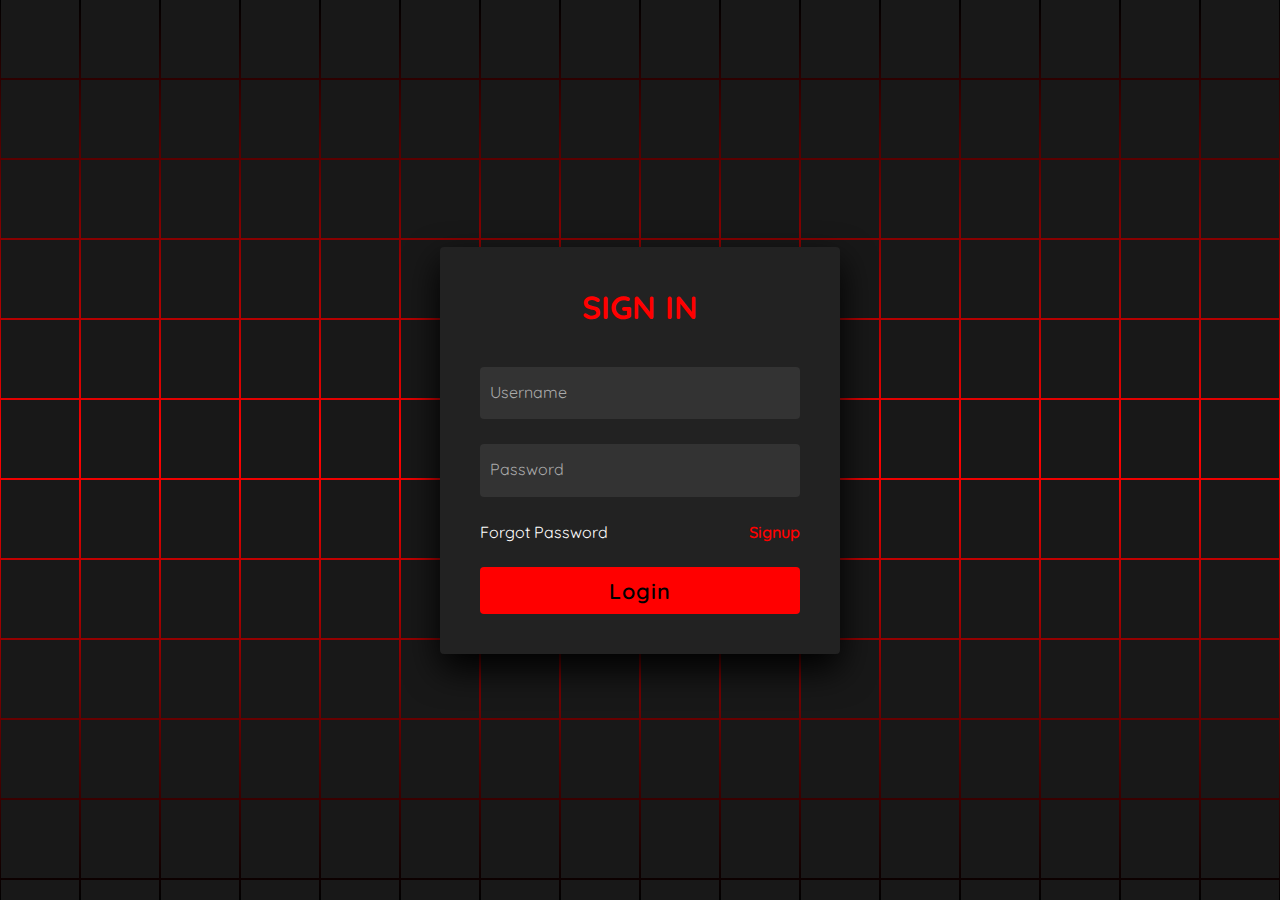
<file: kayıtt.html>
<!DOCTYPE html>
<html lang="en">
  <head>
    <meta charset="UTF-8" />
    <title>REGİSTER</title>
    <link rel="stylesheet" href="./css/kayıtt.css" />
  </head>
  <body>
    <!-- partial:index.partial.html -->
    <section>
      <span></span>
      <span></span>
      <span></span>
      <span></span>
      <span></span>
      <span></span>
      <span></span>
      <span></span>
      <span></span>
      <span></span>
      <span></span>
      <span></span>
      <span></span>
      <span></span>
      <span></span>
      <span></span>
      <span></span>
      <span></span>
      <span></span>
      <span></span>
      <span></span>
      <span></span>
      <span></span>
      <span></span>
      <span></span>
      <span></span>
      <span></span>
      <span></span>
      <span></span>
      <span></span>
      <span></span>
      <span></span>
      <span></span>
      <span></span>
      <span></span>
      <span></span>
      <span></span>
      <span></span>
      <span></span>
      <span></span>
      <span></span>
      <span></span>
      <span></span>
      <span></span>
      <span></span>
      <span></span>
      <span></span>
      <span></span>
      <span></span>
      <span></span>
      <span></span>
      <span></span>
      <span></span>
      <span></span>
      <span></span>
      <span></span>
      <span></span>
      <span></span>
      <span></span>
      <span></span>
      <span></span>
      <span></span>
      <span></span>
      <span></span>
      <span></span>
      <span></span>
      <span></span>
      <span></span>
      <span></span>
      <span></span>
      <span></span>
      <span></span>
      <span></span>
      <span></span>
      <span></span>
      <span></span>
      <span></span>
      <span></span>
      <span></span>
      <span></span>
      <span></span>
      <span></span>
      <span></span>
      <span></span>
      <span></span>
      <span></span>
      <span></span>
      <span></span>
      <span></span>
      <span></span>
      <span></span>
      <span></span>
      <span></span>
      <span></span>
      <span></span>
      <span></span>
      <span></span>
      <span></span>
      <span></span>
      <span></span>
      <span></span>
      <span></span>
      <span></span>
      <span></span>
      <span></span>
      <span></span>
      <span></span>
      <span></span>
      <span></span>
      <span></span>
      <span></span>
      <span></span>
      <span></span>
      <span></span>
      <span></span>
      <span></span>
      <span></span>
      <span></span>
      <span></span>
      <span></span>
      <span></span>
      <span></span>
      <span></span>
      <span></span>
      <span></span>
      <span></span>
      <span></span>
      <span></span>
      <span></span>
      <span></span>
      <span></span>
      <span></span>
      <span></span>
      <span></span>
      <span></span>
      <span></span>
      <span></span>
      <span></span>
      <span></span>
      <span></span>
      <span></span>
      <span></span>
      <span></span>
      <span></span>
      <span></span>
      <span></span>
      <span></span>
      <span></span>
      <span></span>
      <span></span>
      <span></span>
      <span></span>
      <span></span>
      <span></span>
      <span></span>
      <span></span>
      <span></span>
      <span></span>
      <span></span>
      <span></span>
      <span></span>
      <span></span>
      <span></span>
      <span></span>
      <span></span>
      <span></span>
      <span></span>
      <span></span>
      <span></span>
      <span></span>
      <span></span>
      <span></span>
      <span></span>
      <span></span>
      <span></span>
      <span></span>
      <span></span>
      <span></span>
      <span></span>
      <span></span>
      <span></span>
      <span></span>
      <span></span>
      <span></span>
      <span></span>
      <span></span>
      <span></span>
      <span></span>
      <span></span>
      <span></span>
      <span></span>
      <span></span>
      <span></span>
      <span></span>
      <span></span>
      <span></span>
      <span></span>
      <span></span>
      <span></span>
      <span></span>
      <span></span>
      <span></span>
      <span></span>
      <span></span>
      <span></span>
      <span></span>
      <span></span>
      <span></span>
      <span></span>
      <span></span>
      <span></span>
      <span></span>
      <span></span>
      <span></span>
      <span></span>
      <span></span>
      <span></span>
      <span></span>
      <span></span>
      <span></span>
      <span></span>
      <span></span>
      <span></span>
      <span></span>
      <span></span>
      <span></span>
      <span></span>
      <span></span>
      <span></span>
      <span></span>
      <span></span>
      <span></span>
      <span></span>
      <span></span>
      <span></span>
      <span></span>
      <span></span>
      <span></span>
      <span></span>
      <span></span>
      <span></span>
      <span></span>
      <span></span>
      <span></span>
      <span></span>
      <span></span>
      <span></span>
      <span></span>
      <span></span>
      <span></span>
      <span></span>
      <span></span>
      <span></span>
      <span></span>
      <span></span>
      <span></span>
      <span></span>
      <span></span>
      <span></span>
      <span></span>

      <div class="signin">
        <div class="content">
          <h2>Sign In</h2>
          <div class="form">
            <div class="inputBox">
              <input type="text" required />
              <i>Username</i>
            </div>
            <div class="inputBox">
              <input type="password" required />
              <i>Password</i>
            </div>
            <div class="links">
              <a href="#">Forgot Password</a>
              <a href="#">Signup</a>
            </div>
            <div class="inputBox">
              <input type="submit" value="Login" />
            </div>
          </div>
        </div>
      </div>
    </section>
    <!-- partial -->
  </body>
</html>
</file>
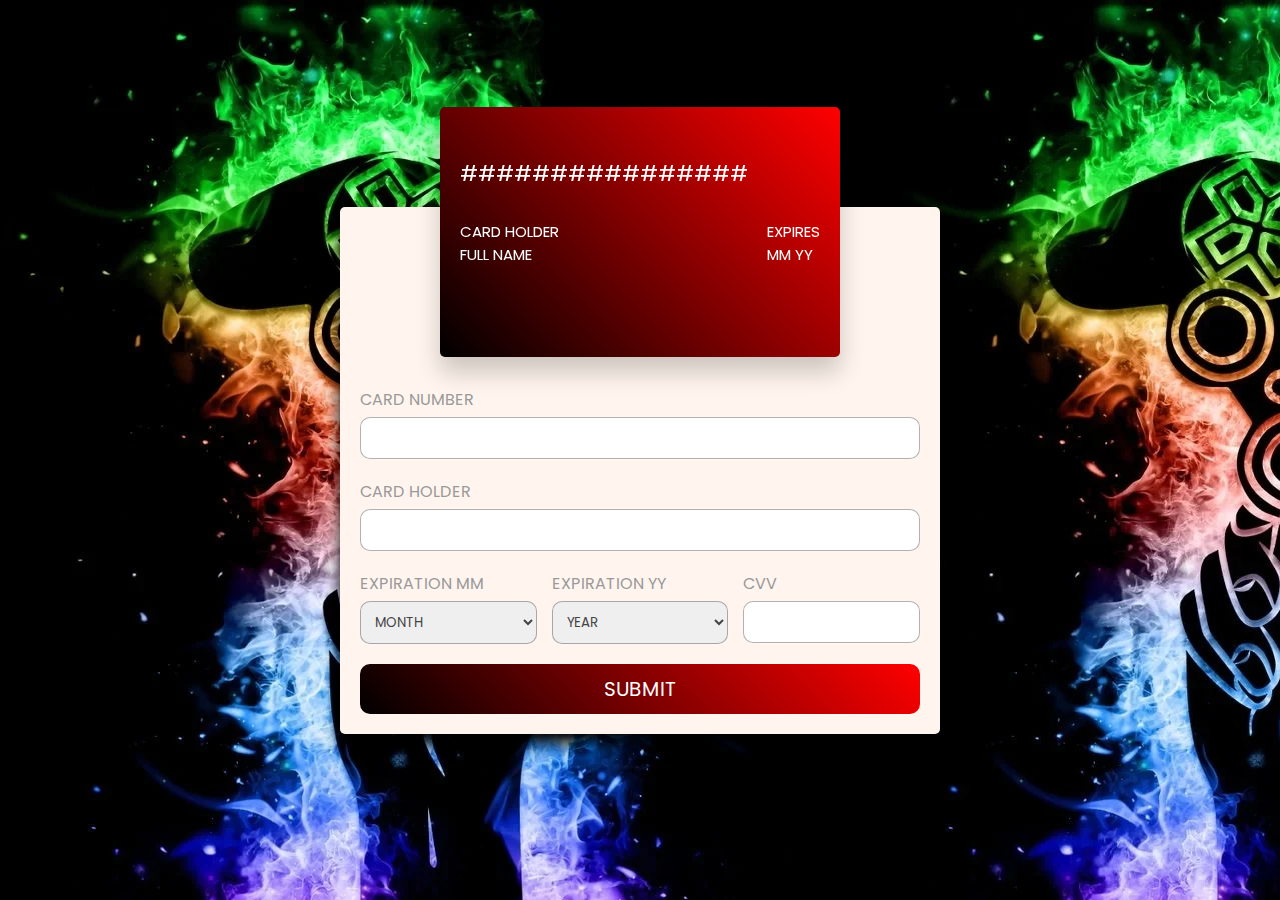
<file: kredikartı.html>
<!DOCTYPE html>
<html lang="en">
  <head>
    <meta charset="UTF-8" />
    <meta http-equiv="X-UA-Compatible" content="IE=edge" />
    <meta name="viewport" content="width=device-width, initial-scale=1.0" />

    <link rel="stylesheet" href="./css/kredikartı.css" />
  </head>
 
  <body>
    <div class="container">
      <div class="card-container">
        <div class="front">
          <div class="card-number-box">################</div>
          <div class="flexbox">
            <div class="box">
              <span>card holder</span>
              <div class="card-holder-name">full name</div>
            </div>
            <div class="box">
              <span>expires</span>
              <div class="expiration">
                <span class="exp-month">mm</span>
                <span class="exp-year">yy</span>
              </div>
            </div>
          </div>
        </div>

        <div class="back">
          <div class="stripe"></div>
          <div class="box">
            <span>cvv</span>
            <div class="cvv-box"></div>
            <img src="./images/visa.png" alt="" />
          </div>
        </div>
      </div>

      <form action="">
        <div class="inputBox">
          <span>card number</span>
          <input type="text" maxlength="19" class="card-number-input" />
        </div>
        <div class="inputBox">
          <span>card holder</span>
          <input type="text" class="card-holder-input" />
        </div>
        <div class="flexbox">
          <div class="inputBox">
            <span>expiration mm</span>
            <select name="" id="" class="month-input">
              <option value="month" selected disabled>month</option>
              <option value="01">01</option>
              <option value="02">02</option>
              <option value="03">03</option>
              <option value="04">04</option>
              <option value="05">05</option>
              <option value="06">06</option>
              <option value="07">07</option>
              <option value="08">08</option>
              <option value="09">09</option>
              <option value="10">10</option>
              <option value="11">11</option>
              <option value="12">12</option>
            </select>
          </div>
          <div class="inputBox">
            <span>expiration yy</span>
            <select name="" id="" class="year-input">
              <option value="year" selected disabled>year</option>
              <option value="2021">2021</option>
              <option value="2022">2022</option>
              <option value="2023">2023</option>
              <option value="2024">2024</option>
              <option value="2025">2025</option>
              <option value="2026">2026</option>
              <option value="2027">2027</option>
              <option value="2028">2028</option>
              <option value="2029">2029</option>
              <option value="2030">2030</option>
            </select>
          </div>
          <div class="inputBox">
            <span>cvv</span>
            <input type="text" maxlength="3" class="cvv-input" />
          </div>
        </div>
        <input type="submit" value="submit" class="submit-btn" />
      </form>
    </div>

    <script>
      document.querySelector(".card-number-input").oninput = () => {
        document.querySelector(".card-number-box").innerText =
          document.querySelector(".card-number-input").value;
      };

      document.querySelector(".card-holder-input").oninput = () => {
        document.querySelector(".card-holder-name").innerText =
          document.querySelector(".card-holder-input").value;
      };

      document.querySelector(".month-input").oninput = () => {
        document.querySelector(".exp-month").innerText =
          document.querySelector(".month-input").value;
      };

      document.querySelector(".year-input").oninput = () => {
        document.querySelector(".exp-year").innerText =
          document.querySelector(".year-input").value;
      };

      document.querySelector(".cvv-input").onmouseenter = () => {
        document.querySelector(".front").style.transform =
          "perspective(1000px) rotateY(-180deg)";
        document.querySelector(".back").style.transform =
          "perspective(1000px) rotateY(0deg)";
      };

      document.querySelector(".cvv-input").onmouseleave = () => {
        document.querySelector(".front").style.transform =
          "perspective(1000px) rotateY(0deg)";
        document.querySelector(".back").style.transform =
          "perspective(1000px) rotateY(180deg)";
      };

      document.querySelector(".cvv-input").oninput = () => {
        document.querySelector(".cvv-box").innerText =
          document.querySelector(".cvv-input").value;
      };

      //!   rastgele sayı gönderme butonu
      document
        .querySelector("form")
        .addEventListener("submit", function (event) {
          event.preventDefault(); // Formun varsayılan gönderimini engelle

          // Rastgele 8 karakterli bir dize oluştur
          const randomString = generateRandomString(8);

          // Oluşturulan rastgele diziyi ekrana yazdır
          alert("Payment Occurred !!!  " + "Game Codes: " + randomString);
        });

      function generateRandomString(length) {
        const characters =
          "ABCDEFGHIJKLMNOPQRSTUVWXYZabcdefghijklmnopqrstuvwxyz0123456789";
        let result = "";

        for (let i = 0; i < length; i++) {
          const randomIndex = Math.floor(Math.random() * characters.length);
          result += characters.charAt(randomIndex);
        }

        return result;
      }
    </script>
  </body>
</html>
</file>
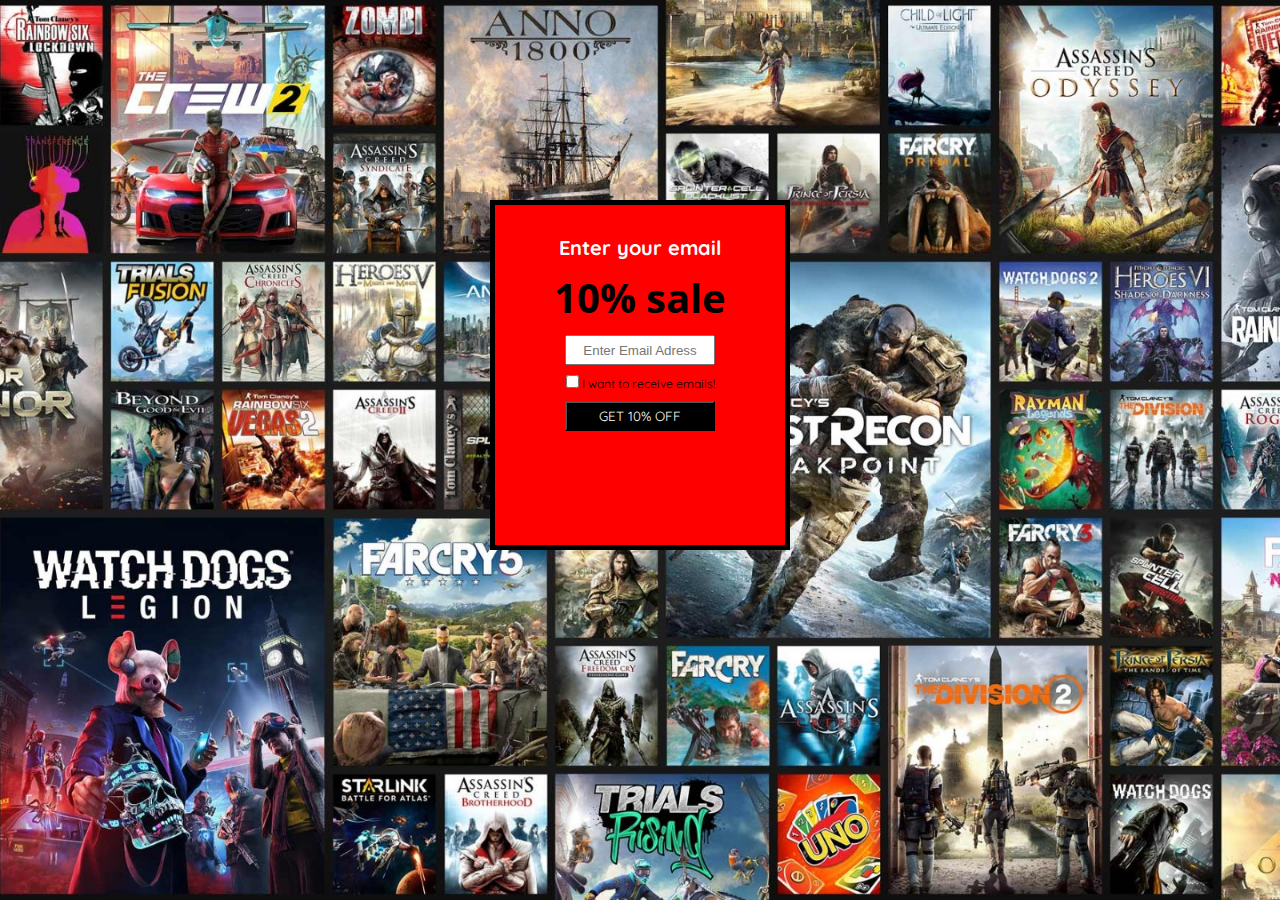
<file: sale.html>
<!DOCTYPE html>
<html lang="en">
  <head>
    <meta charset="UTF-8" />
    <meta name="viewport" content="width=device-width, initial-scale=1.0" />
    <title>SALE</title>
    <link rel="stylesheet" href="./css/sale.css" />

    <link
      href="https://fonts.googleapis.com/css?family=Open+Sans|Quicksand&display=swap"
      rel="stylesheet"
    />
  </head>
  <body>
    <div class="background">
      <div class="container">
        <div class="headings">
          <h4>Enter your email</h4>
          <h1>10% sale</h1>

          <form>
            <input
              type="email"
              name="email"
              class="email"
              placeholder="Enter Email Adress"
            />
            <br />
            <div class="check">
              <input type="checkbox" name="check" value="check" /> I want to
              receive emails!
            </div>
            <input
              type="submit"
              id="submit"
              class="submit"
              value="GET 10% OFF"
            />
            <br />
          </form>
        </div>
      </div>
    </div>
    <script src="./js/script.js"></script>
  </body>
</html>
</file>
<file: css/kayıtt.css>
@import url("https://fonts.googleapis.com/css2?family=Quicksand:wght@300;400;500;600;700&display=swap");
* {
  margin: 0;
  padding: 0;
  box-sizing: border-box;
  font-family: "Quicksand", sans-serif;
}
body {
  display: flex;
  justify-content: center;
  align-items: center;
  min-height: 100vh;
  background: #000;
}
section {
  position: absolute;
  width: 100vw;
  height: 100vh;
  display: flex;
  justify-content: center;
  align-items: center;
  gap: 2px;
  flex-wrap: wrap;
  overflow: hidden;
}
section::before {
  content: "";
  position: absolute;
  width: 100%;
  height: 100%;
  background: linear-gradient(#000, red, #000);
  animation: animate 5s linear infinite;
}
@keyframes animate {
  0% {
    transform: translateY(-100%);
  }
  100% {
    transform: translateY(100%);
  }
}
section span {
  position: relative;
  display: block;
  width: calc(6.25vw - 2px);
  height: calc(6.25vw - 2px);
  background: #181818;
  z-index: 2;
  transition: 1.5s;
}
section span:hover {
  background: white;
  transition: 0s;
}

section .signin {
  position: absolute;
  width: 400px;
  background: #222;
  z-index: 1000;
  display: flex;
  justify-content: center;
  align-items: center;
  padding: 40px;
  border-radius: 4px;
  box-shadow: 0 15px 35px rgba(0, 0, 0, 9);
}
section .signin .content {
  position: relative;
  width: 100%;
  display: flex;
  justify-content: center;
  align-items: center;
  flex-direction: column;
  gap: 40px;
}
section .signin .content h2 {
  font-size: 2em;
  color: red;
  text-transform: uppercase;
}
section .signin .content .form {
  width: 100%;
  display: flex;
  flex-direction: column;
  gap: 25px;
}
section .signin .content .form .inputBox {
  position: relative;
  width: 100%;
}
section .signin .content .form .inputBox input {
  position: relative;
  width: 100%;
  background: #333;
  border: none;
  outline: none;
  padding: 25px 10px 7.5px;
  border-radius: 4px;
  color: #fff;
  font-weight: 500;
  font-size: 1em;
}
section .signin .content .form .inputBox i {
  position: absolute;
  left: 0;
  padding: 15px 10px;
  font-style: normal;
  color: #aaa;
  transition: 0.5s;
  pointer-events: none;
}
.signin .content .form .inputBox input:focus ~ i,
.signin .content .form .inputBox input:valid ~ i {
  transform: translateY(-7.5px);
  font-size: 0.8em;
  color: #fff;
}
.signin .content .form .links {
  position: relative;
  width: 100%;
  display: flex;
  justify-content: space-between;
}
.signin .content .form .links a {
  color: #fff;
  text-decoration: none;
}
.signin .content .form .links a:nth-child(2) {
  color: red;
  font-weight: 600;
}
.signin .content .form .inputBox input[type="submit"] {
  padding: 10px;
  background: red;
  color: #000;
  font-weight: 600;
  font-size: 1.35em;
  letter-spacing: 0.05em;
  cursor: pointer;
}
input[type="submit"]:active {
  opacity: 0.6;
}
@media (max-width: 900px) {
  section span {
    width: calc(10vw - 2px);
    height: calc(10vw - 2px);
  }
}
@media (max-width: 600px) {
  section span {
    width: calc(20vw - 2px);
    height: calc(20vw - 2px);
  }
}
</file>
<file: css/kredikartı.css>
@import url("https://fonts.googleapis.com/css2?family=Poppins:wght@100;200;300;400;500;600;700&display=swap");

* {
  font-family: "Poppins", sans-serif;
  margin: 0;
  padding: 0;
  box-sizing: border-box;
  outline: none;
  border: none;
  text-decoration: none;
  text-transform: uppercase;
}

.container {
  min-height: 100vh;
  background-image: url(../images/dnm.webp);
  display: flex;
  align-items: center;
  justify-content: center;
  flex-flow: column;
  padding-bottom: 60px;
}

.container form {
  background: seashell;
  border-radius: 5px;
  box-shadow: 0 10px 15px black;
  padding: 20px;
  width: 600px;
  padding-top: 160px;
}

.container form .inputBox {
  margin-top: 20px;
}

.container form .inputBox span {
  display: block;
  color: #999;
  padding-bottom: 5px;
}

.container form .inputBox input,
.container form .inputBox select {
  width: 100%;
  padding: 10px;
  border-radius: 10px;
  border: 1px solid rgba(0, 0, 0, 0.3);
  color: #444;
}

.container form .flexbox {
  display: flex;
  gap: 15px;
}

.container form .flexbox .inputBox {
  flex: 1 1 150px;
}

.container form .submit-btn {
  width: 100%;
  background: linear-gradient(45deg, black, red);
  margin-top: 20px;
  padding: 10px;
  font-size: 20px;
  color: #fff;
  border-radius: 10px;
  cursor: pointer;
  transition: 0.2s linear;
}

.container form .submit-btn:hover {
  letter-spacing: 2px;
  opacity: 0.8;
}

.container .card-container {
  margin-bottom: -150px;
  position: relative;
  height: 250px;
  width: 400px;
}

.container .card-container .front {
  position: absolute;
  height: 100%;
  width: 100%;
  top: 0;
  left: 0;
  background: linear-gradient(45deg, black, red);
  border-radius: 5px;
  backface-visibility: hidden;
  box-shadow: 0 15px 25px rgba(0, 0, 0, 0.2);
  padding: 20px;
  transform: perspective(1000px) rotateY(0deg);
  transition: transform 0.4s ease-out;
}

.container .card-container .front .image {
  display: flex;
  align-items: center;
  justify-content: space-between;
  padding-top: 10px;
}

.container .card-container .front .image img {
  height: 50px;
}

.container .card-container .front .card-number-box {
  padding: 30px 0;
  font-size: 22px;
  color: #fff;
}

.container .card-container .front .flexbox {
  display: flex;
}

.container .card-container .front .flexbox .box:nth-child(1) {
  margin-right: auto;
}

.container .card-container .front .flexbox .box {
  font-size: 15px;
  color: #fff;
}

.container .card-container .back {
  position: absolute;
  top: 0;
  left: 0;
  height: 100%;
  width: 100%;
  background: linear-gradient(45deg, black, red);
  border-radius: 5px;
  padding: 20px 0;
  text-align: right;
  backface-visibility: hidden;
  box-shadow: 0 15px 25px rgba(0, 0, 0, 0.2);
  transform: perspective(1000px) rotateY(180deg);
  transition: transform 0.4s ease-out;
}

.container .card-container .back .stripe {
  background: #000;
  width: 100%;
  margin: 10px 0;
  height: 50px;
}

.container .card-container .back .box {
  padding: 0 20px;
}

.container .card-container .back .box span {
  color: #fff;
  font-size: 15px;
}

.container .card-container .back .box .cvv-box {
  height: 50px;
  padding: 10px;
  margin-top: 5px;
  color: #333;
  background: #fff;
  border-radius: 5px;
  width: 100%;
}

.container .card-container .back .box img {
  margin-top: 30px;
  height: 30px;
}
</file>
<file: css/sale.css>
* {
  margin: 0;
  padding: 0;
  box-sizing: border-box;
}

body {
  margin: 0px;
  padding: 0px;
  overflow: hidden;
}

.background {
  background-image: url("/images/pcgames.jpg");
  background-size: cover;
  background-repeat: no-repeat;
  background-position: center;
  position: absolute;
  width: 100%;
  height: 100%;
}
.container {
  margin-left: auto;
  margin-right: auto;
  text-align: center;
}
.headings {
  height: 350px;
  width: 25%;
  display: inline-block;
  border: 5px solid black;
  padding-top: 30px;
  padding-bottom: 30px;
  margin-top: 240px;
  background-color: red;
}
.headings h4 {
  font-family: "Quicksand", sans-serif;
  color: white;
}
.headings h1 {
  font-size: 60px;
  padding-top: 10px;
  padding-bottom: 10px;
  font-family: "Open Sans", sans-serif;
}
.headings h2 {
  padding-bottom: 20px;
  font-family: "Quicksand", sans-serif;
}
.email {
  height: 40px;
  width: 250px;
  color: #bfbfbf;
  text-align: center;
  margin-bottom: 10px;
}
.check {
  font-family: "Quicksand", sans-serif;
  font-size: 12px;
}
.submit {
  height: 50px;
  width: 260px;
  margin-top: 10px;
  margin-bottom: 10px;
  color: white;
  background-color: black;
  font-family: "Quicksand", sans-serif;
}
.submit:hover {
  background-color: blue;
}

@media (max-width: 1700px) {
  .container {
    padding-bottom: 200px;
  }
  .headings {
    width: 300px;
    margin-top: 200px;
    padding-bottom: 10px;
  }

  .headings h2 {
    font-size: 15px;
  }

  .headings h1 {
    font-size: 40px;
  }
  .headings h4 {
    font-size: 20px;
  }

  .email {
    height: 30px;
    width: 150px;
  }
  .submit {
    height: 30px;
    width: 150px;
  }
}

@media (max-width: 900px) {
  .headings {
    width: 200px;
    margin-top: 80px;
    padding-bottom: 10px;
  }

  .headings h2 {
    font-size: 15px;
  }

  .headings h1 {
    font-size: 40px;
  }
  .headings h4 {
    font-size: 20px;
  }

  .email {
    height: 30px;
    width: 150px;
  }
  .submit {
    height: 30px;
    width: 150px;
  }
}
</file>
